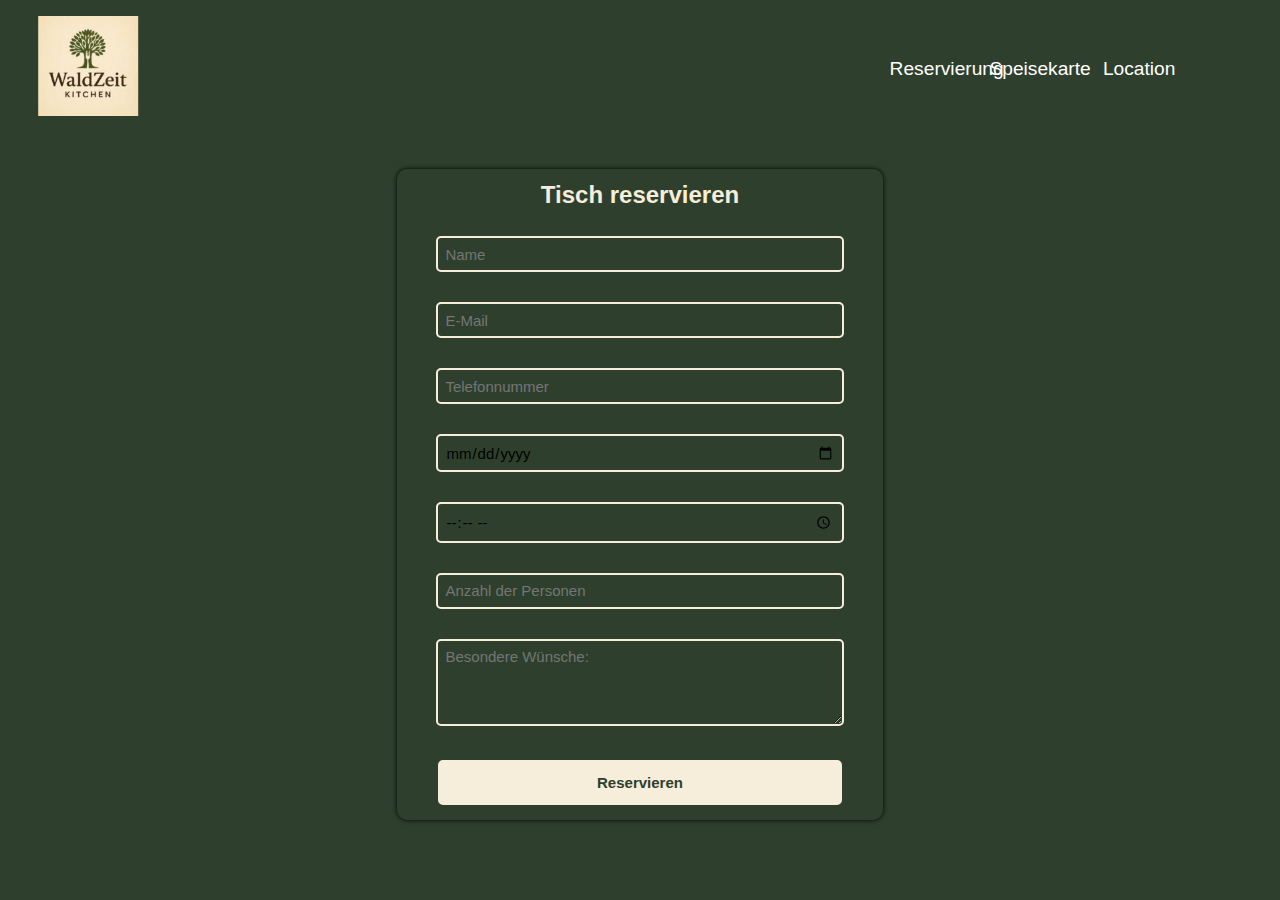
<file: reservierung.html>
<!DOCTYPE html>
<html lang="en">
<head>
    <meta charset="UTF-8">
    <meta name="viewport" content="width=device-width, initial-scale=1.0">
    <link rel="stylesheet" href="style.css">
    <title>WaldZeit - Reservierung</title>
</head>
<body class="reservierung-body">
    <header>
        <ul>
            <li><a href="index.html"><img src="medien/logo_Klein.jpg" height="100px" width="100px" alt="WaldZeit Kitchen Logo"></a></li>
            <li><a href="reservierung.html" class="text">Reservierung</a></li>
            <li><a href="speisekarte.html" class="text">Speisekarte</a></li>
            <li><a href="location.html" class="text">Location</a></li>
        </ul>
    </header>
    <div class="reservierung-main">
        <div class="form">
            <h2>Tisch reservieren</h2>
            <form action="" method="post">
                <div class="form-input">
                    <input type="text" id="name" name="name" placeholder="Name" required>
                </div>

                <div class="form-input">
                    <input type="email" id="email" name="email" placeholder="E-Mail" required>
                </div>

                <div class="form-input">
                    <input type="tel" id="phone" name="phone" placeholder="Telefonnummer" required>
                </div>

                <div class="form-input">
                    <input type="date" id="date" name="date" placeholder="Datum" required>
                </div>

                <div class="form-input">
                    <input type="time" id="time" name="time" placeholder="Uhrzeit" required>
                </div>

                <div class="form-input">
                    <input type="number" id="persons" name="persons" min="1" placeholder="Anzahl der Personen" required>
                </div>

                <div class="form-input">
                    <textarea id="requests" name="requests" rows="4" placeholder="Besondere Wünsche:"></textarea>
                </div>
                
                <div class="form-input">
                    <input class="submit" id="submit" type="submit" value="Reservieren">
                </div>    
            </form>
        </div>
    </div>
</body>
</html>
</file>
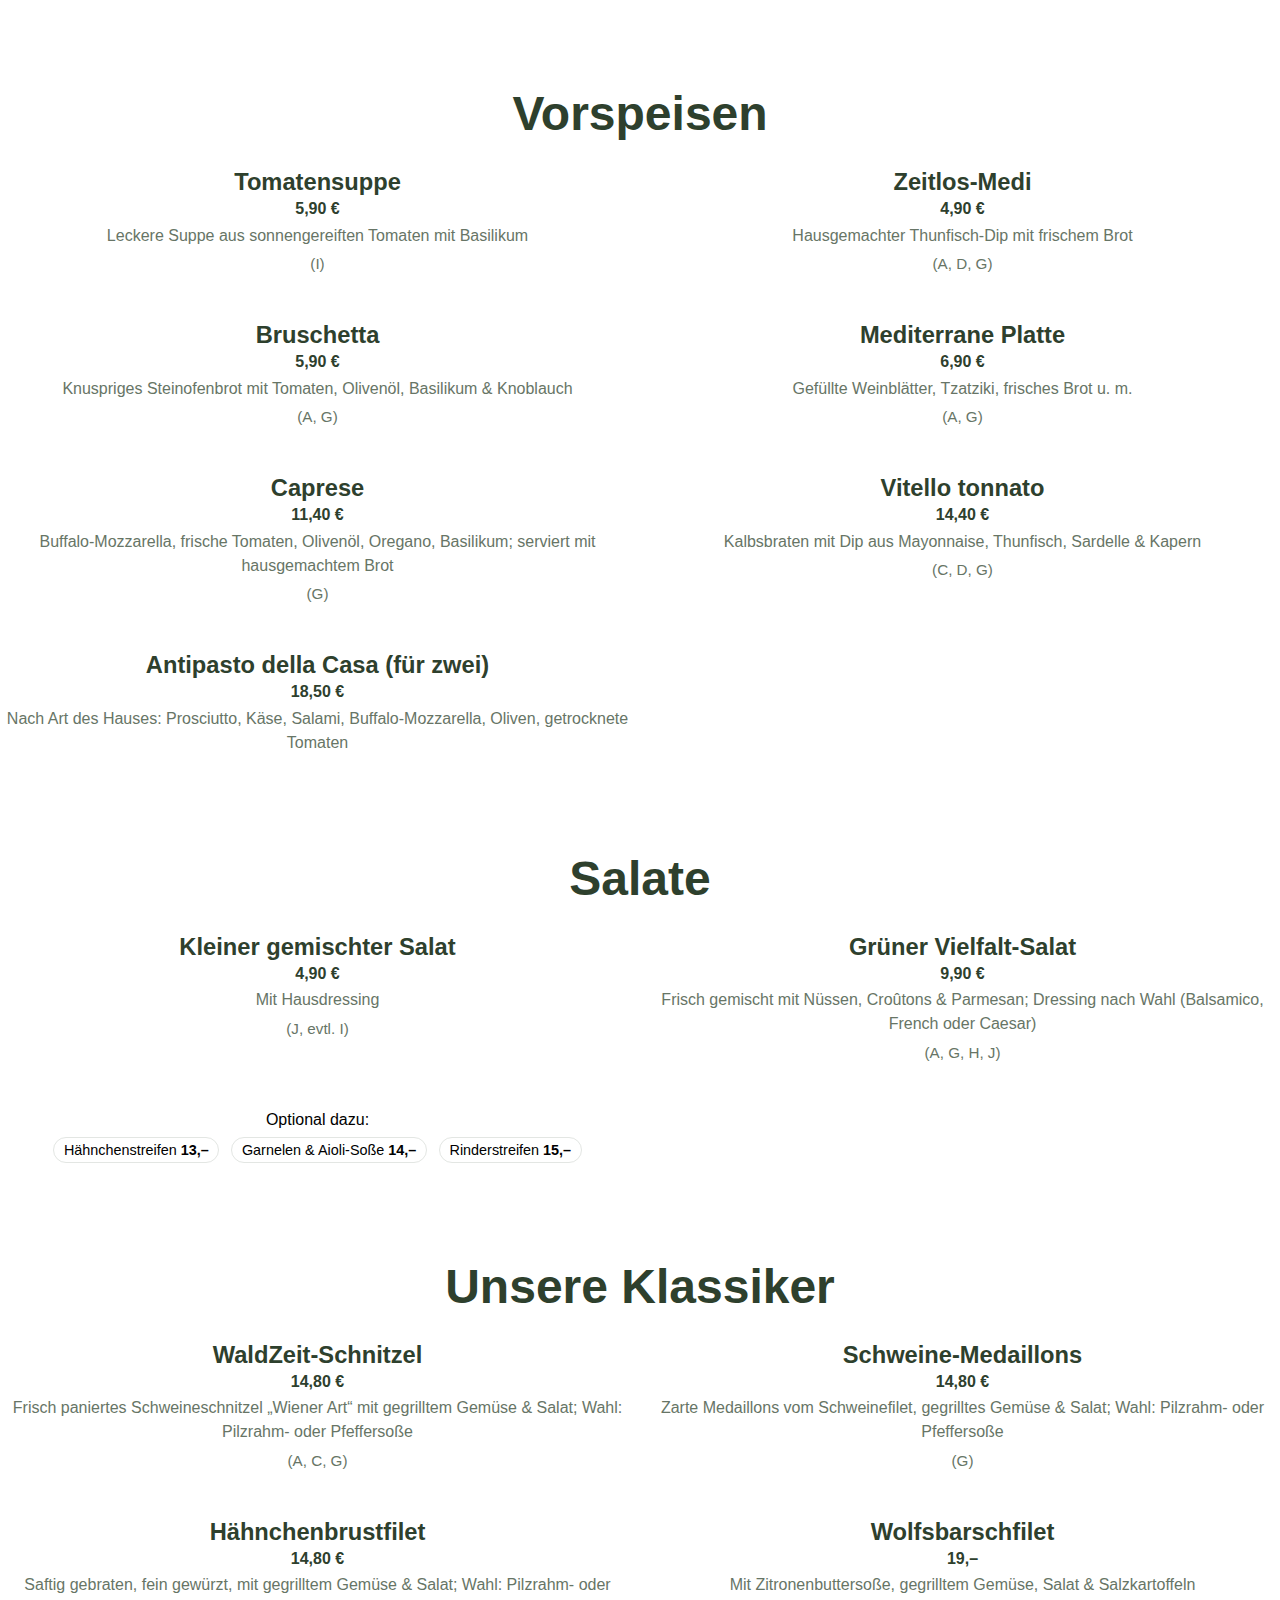
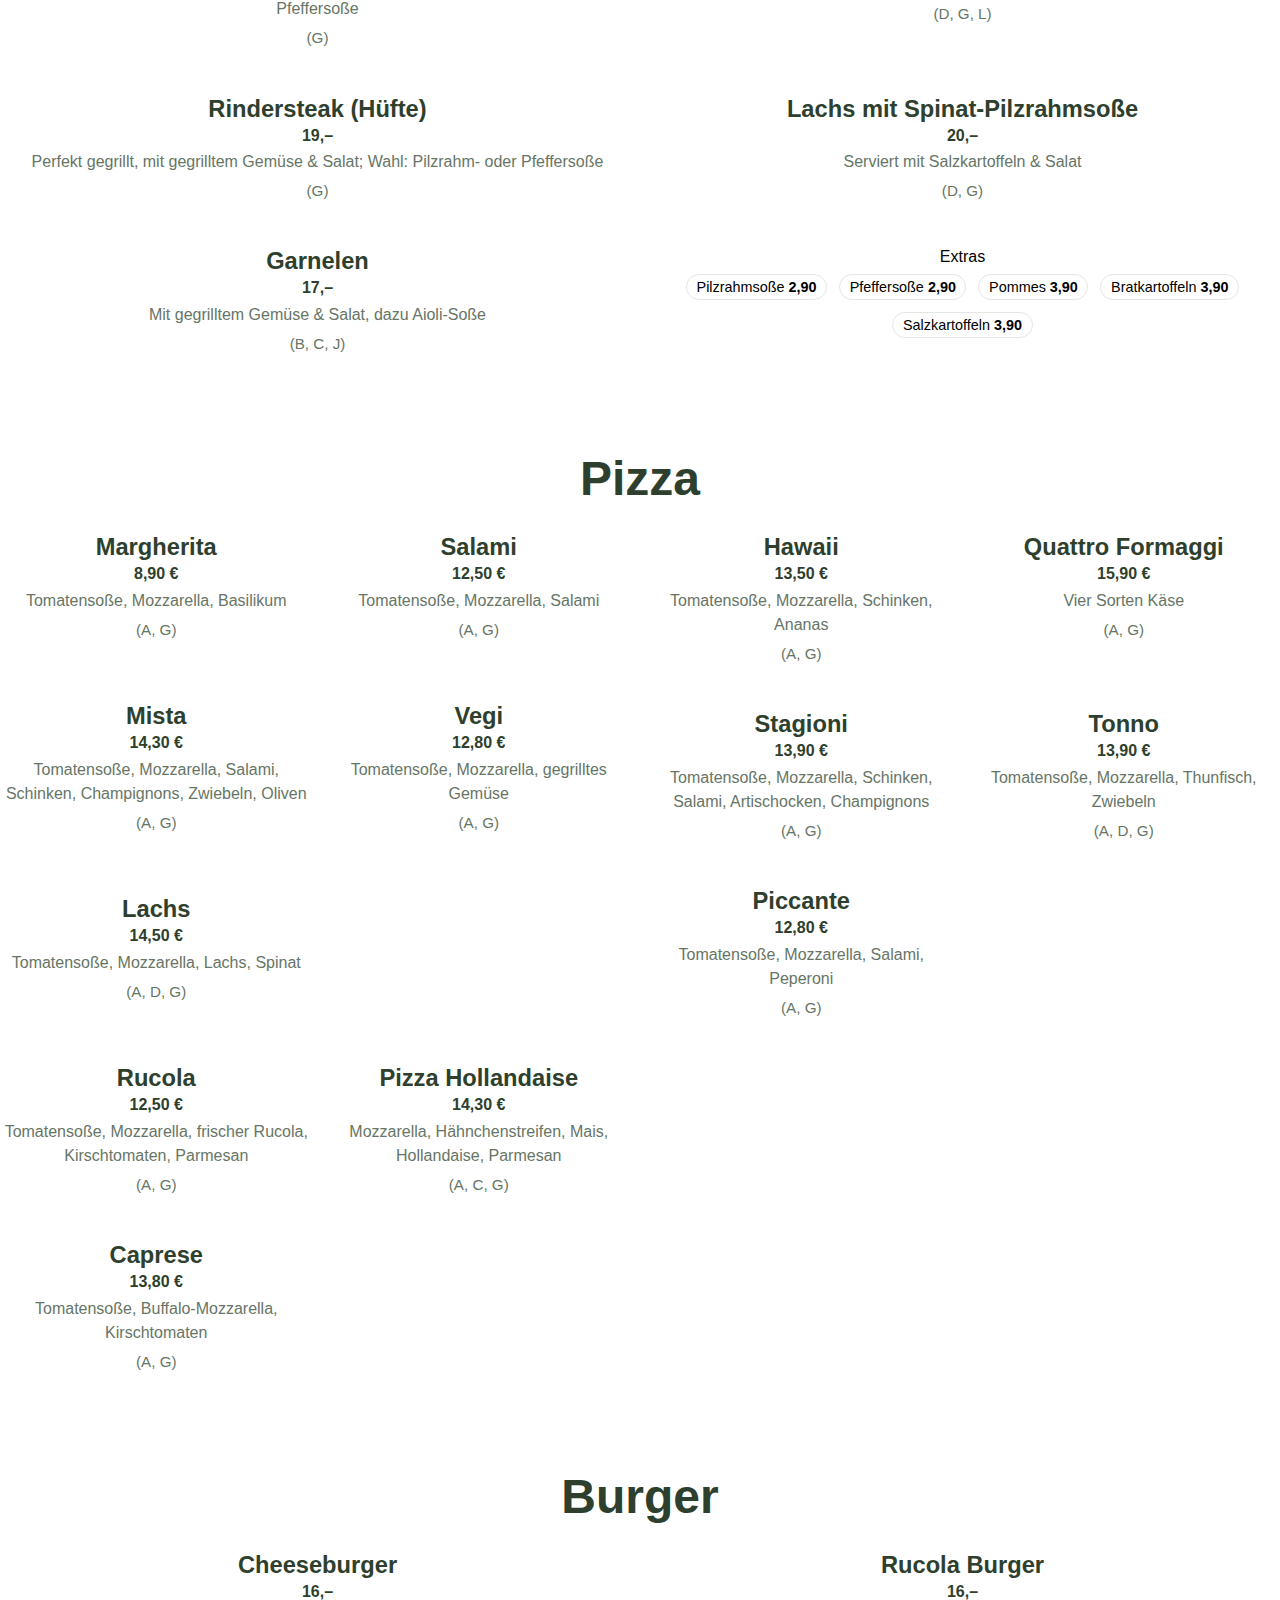
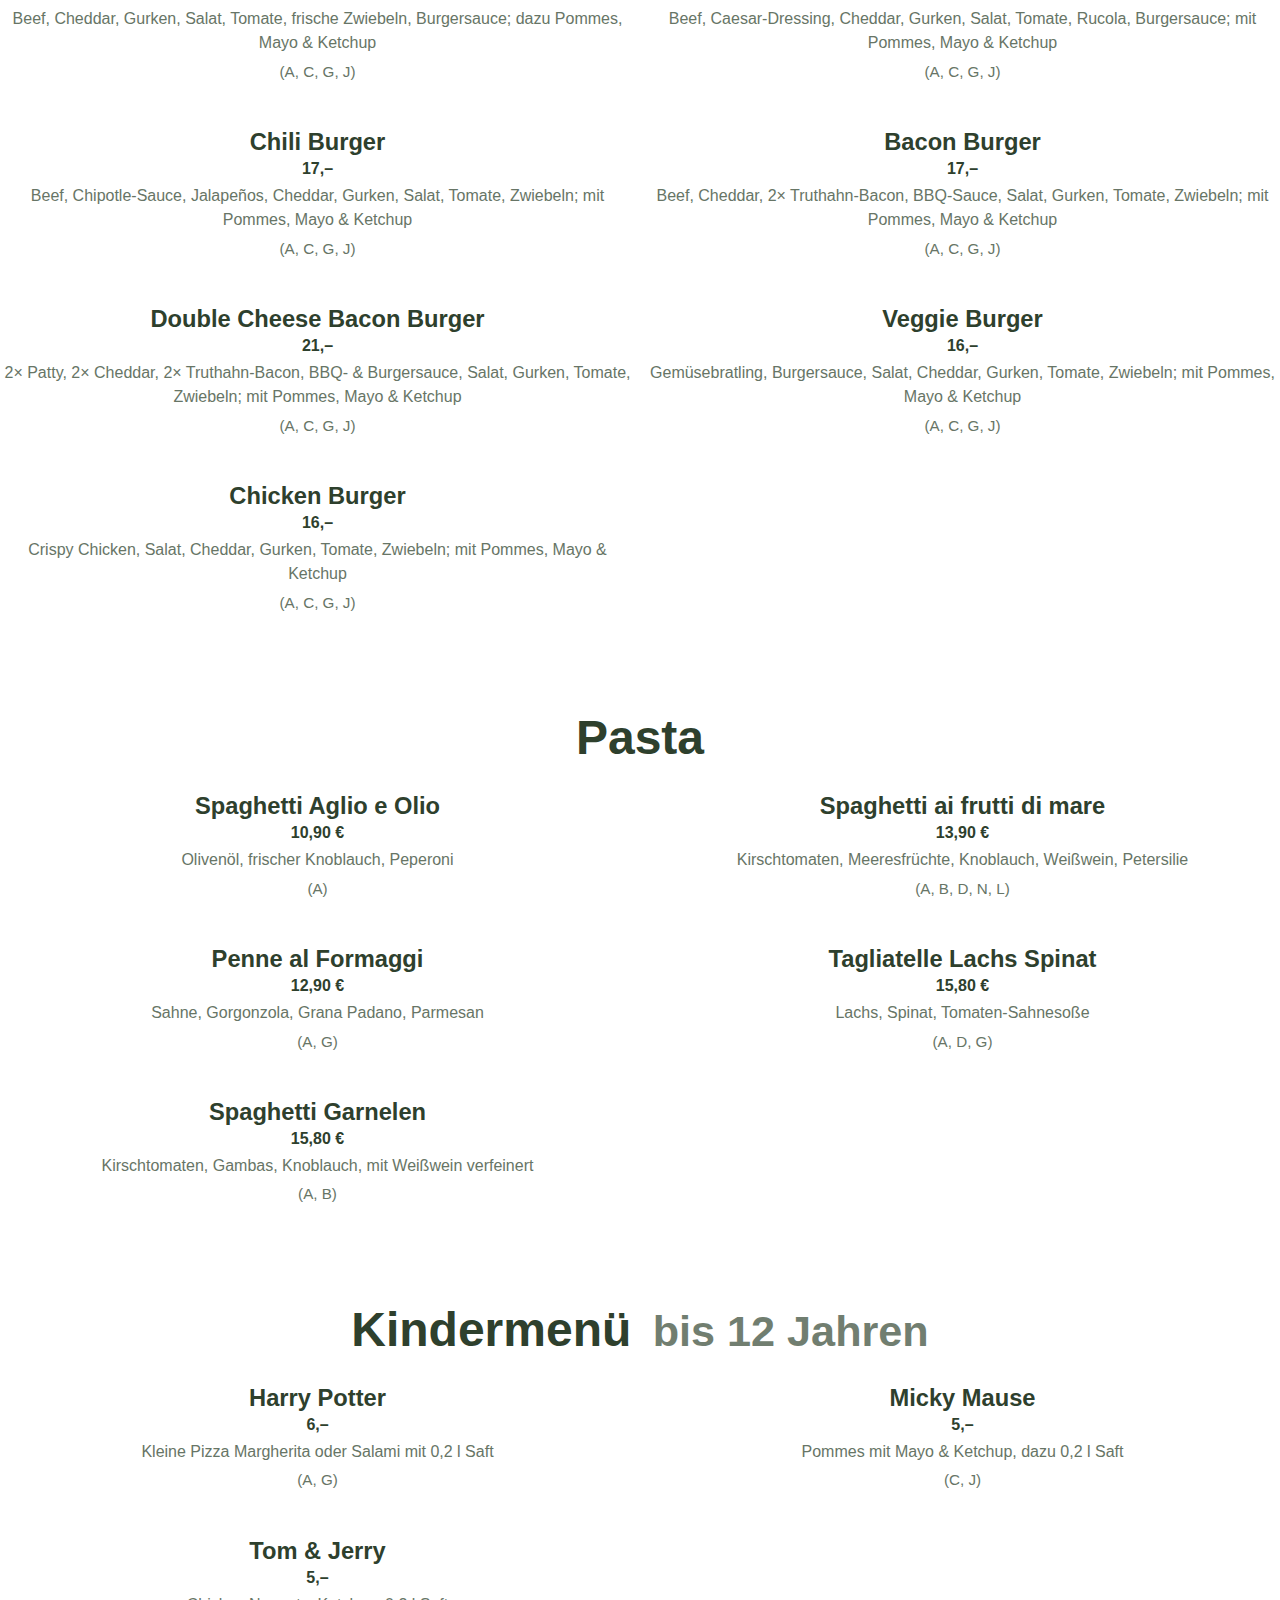
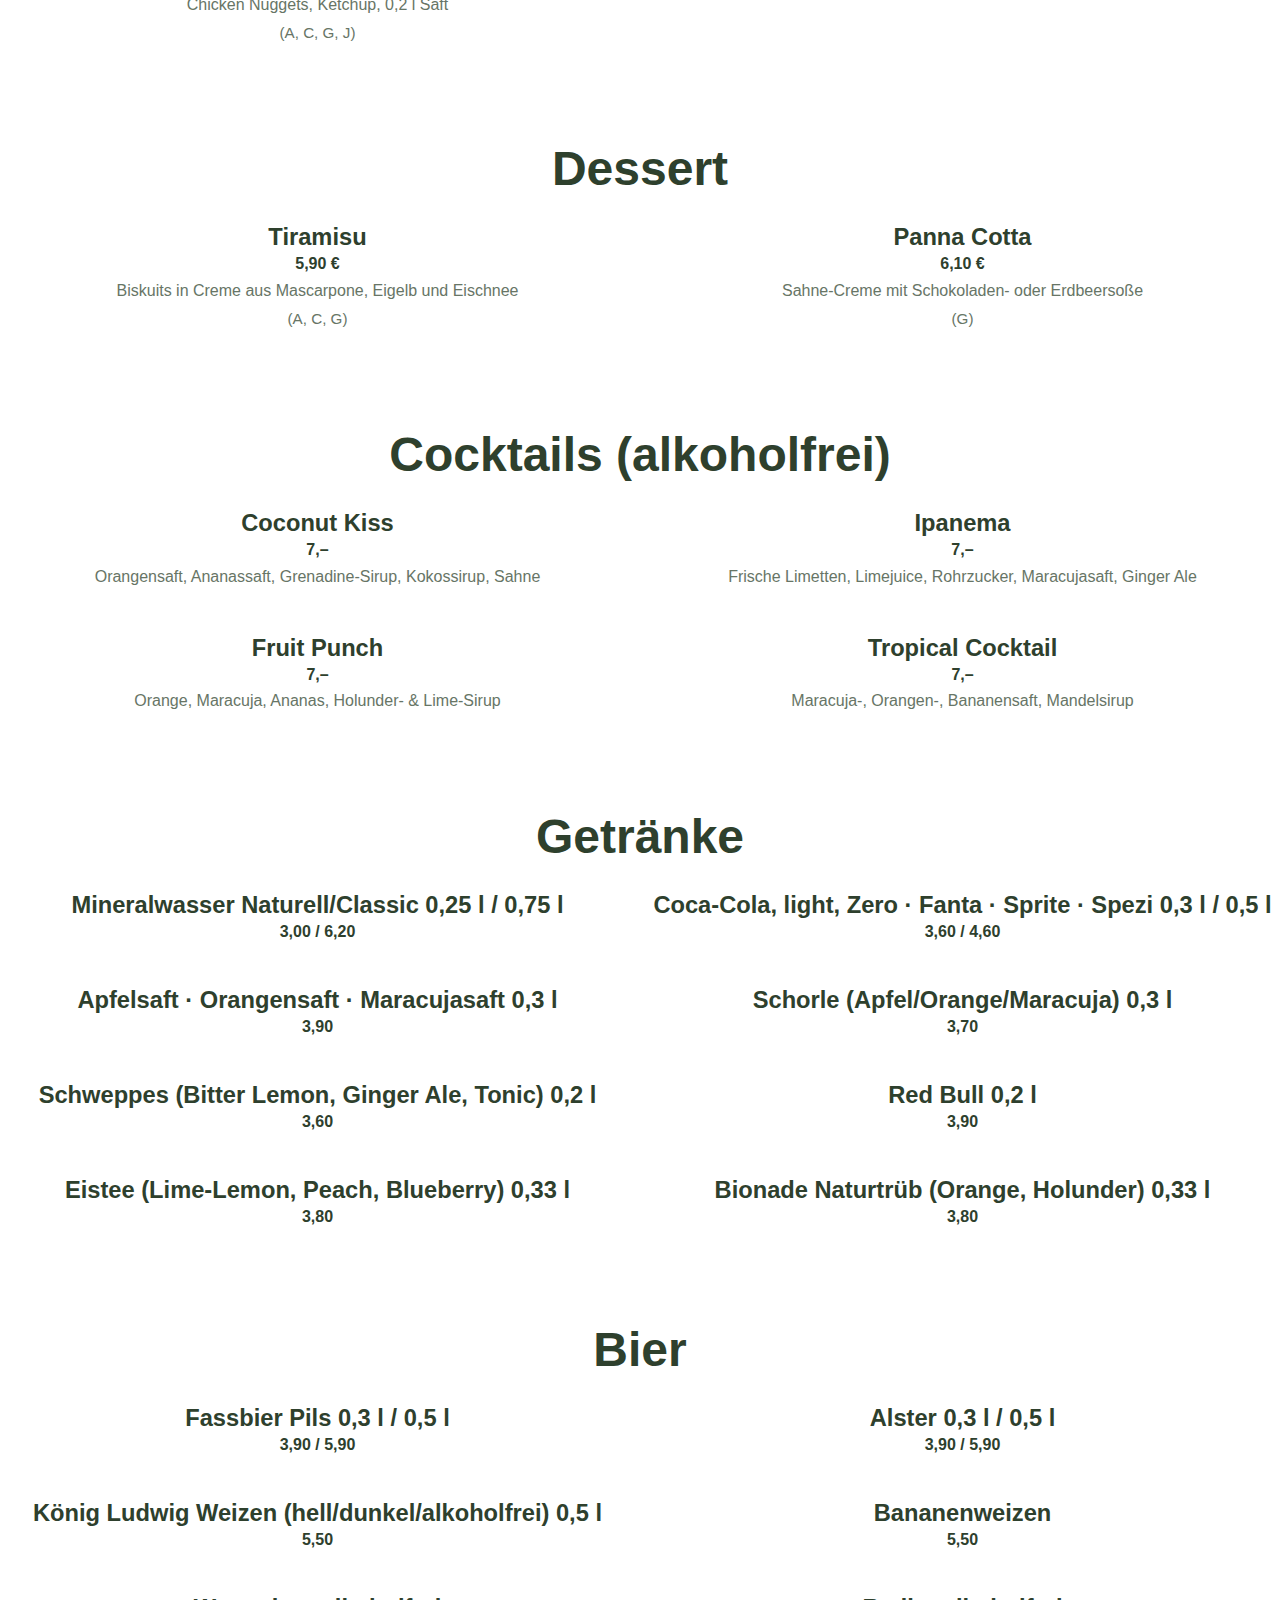
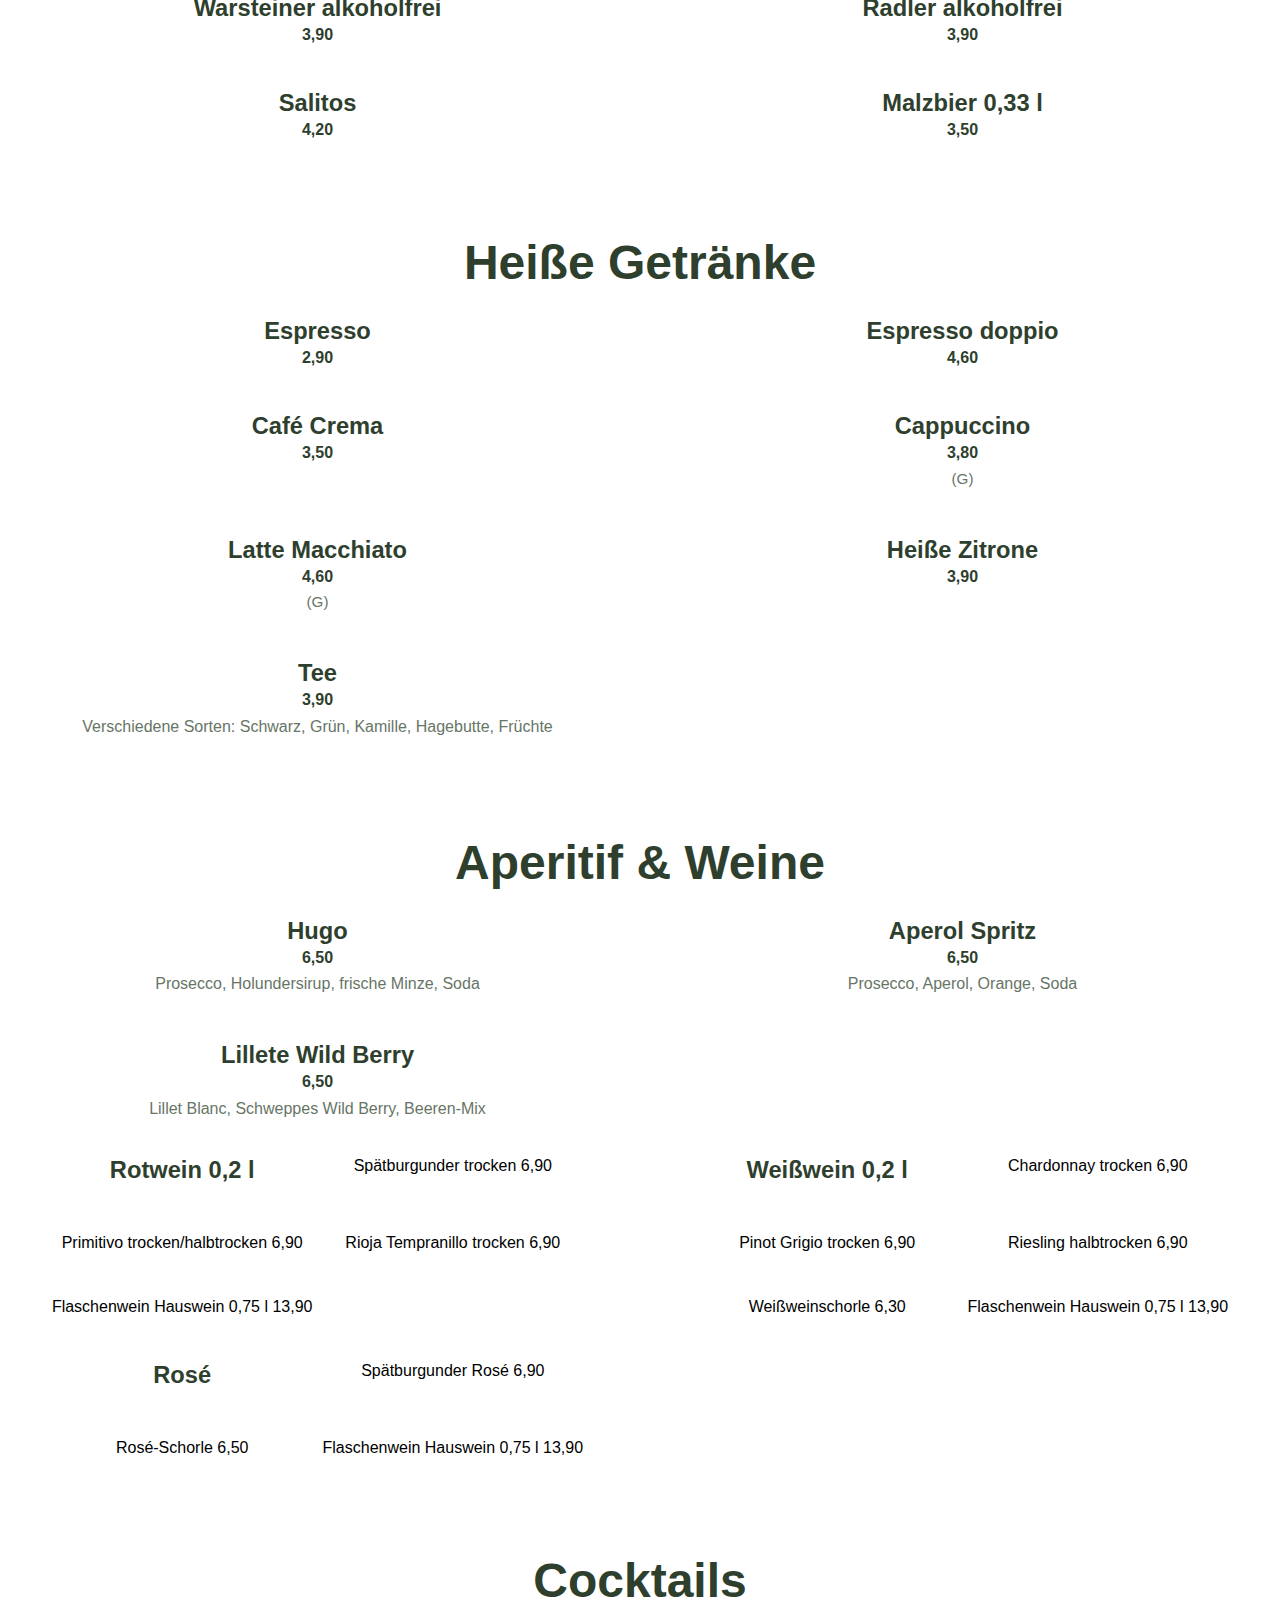
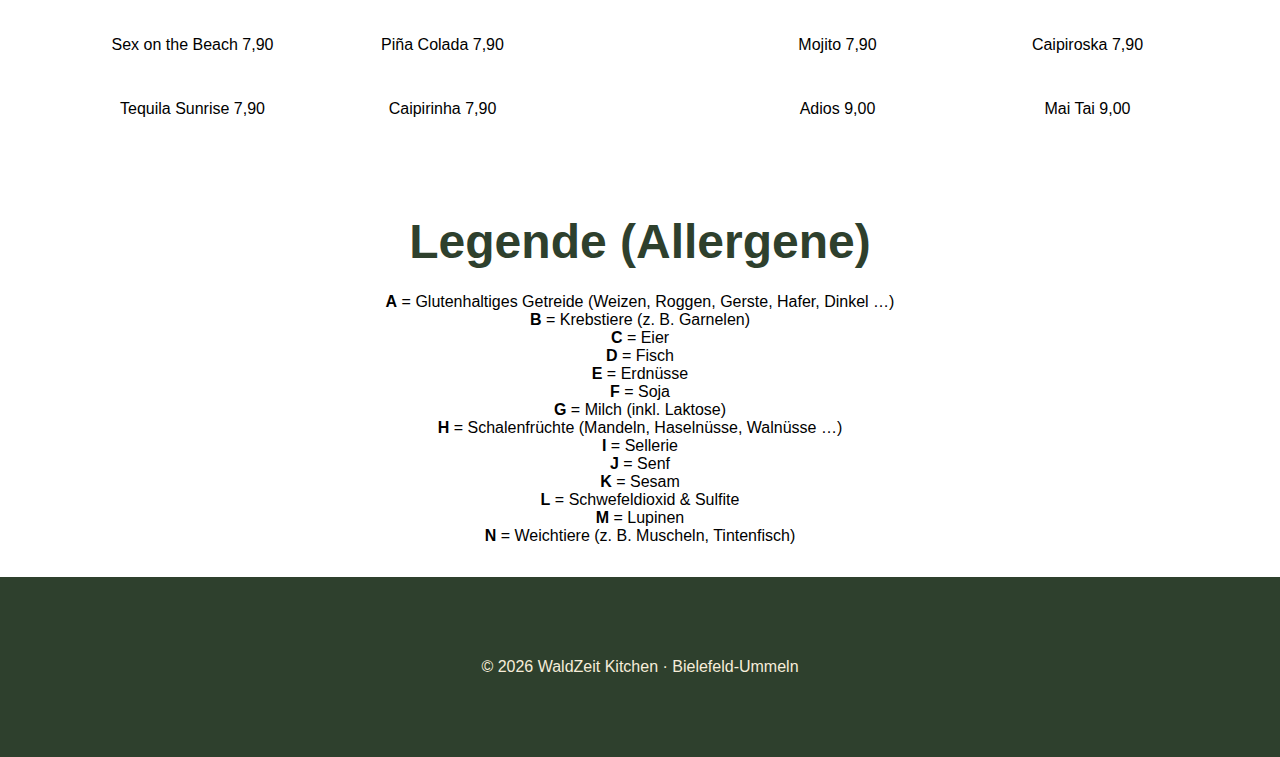
<file: speisekarte.html>
<!DOCTYPE html>
<html lang="de">
<head>
  <meta charset="UTF-8" />
  <meta name="viewport" content="width=device-width, initial-scale=1" />
  <title>WaldZeit Kitchen – Speisekarte</title>
  <link rel="stylesheet" href="style.css">
</head>

<header>
    <ul>
        <li></li>
        <li><a href="reservierung.html" class="text">Reservierung</a></li>
        <li><a href="speisekarte.html" class="text">Speisekarte</a></li>
        <li><a href="location.html" class="text">Location</a></li>
    </ul>
</header>
<body>

  <!-- ===================== VORSPEISEN ===================== -->
  <section class="menu-section container" id="vorspeisen">
    <h2 class="menu-section__title">Vorspeisen</h2>
    <ul class="menu-list">
      <li class="menu-item">
        <div class="menu-item__head">
          <span class="menu-item__name">Tomatensuppe</span>
          <span class="menu-item__price">5,90&nbsp;€</span>
        </div>
        <p class="menu-item__desc">Leckere Suppe aus sonnengereiften Tomaten mit Basilikum <span class="menu-item__allergens">(I)</span></p>
      </li>

      <li class="menu-item">
        <div class="menu-item__head">
          <span class="menu-item__name">Zeitlos-Medi</span>
          <span class="menu-item__price">4,90&nbsp;€</span>
        </div>
        <p class="menu-item__desc">Hausgemachter Thunfisch-Dip mit frischem Brot <span class="menu-item__allergens">(A, D, G)</span></p>
      </li>

      <li class="menu-item">
        <div class="menu-item__head">
          <span class="menu-item__name">Bruschetta</span>
          <span class="menu-item__price">5,90&nbsp;€</span>
        </div>
        <p class="menu-item__desc">Knuspriges Steinofenbrot mit Tomaten, Olivenöl, Basilikum & Knoblauch <span class="menu-item__allergens">(A, G)</span></p>
      </li>

      <li class="menu-item">
        <div class="menu-item__head">
          <span class="menu-item__name">Mediterrane Platte</span>
          <span class="menu-item__price">6,90&nbsp;€</span>
        </div>
        <p class="menu-item__desc">Gefüllte Weinblätter, Tzatziki, frisches Brot u. m. <span class="menu-item__allergens">(A, G)</span></p>
      </li>

      <li class="menu-item">
        <div class="menu-item__head">
          <span class="menu-item__name">Caprese</span>
          <span class="menu-item__price">11,40&nbsp;€</span>
        </div>
        <p class="menu-item__desc">Buffalo-Mozzarella, frische Tomaten, Olivenöl, Oregano, Basilikum; serviert mit hausgemachtem Brot <span class="menu-item__allergens">(G)</span></p>
      </li>

      <li class="menu-item">
        <div class="menu-item__head">
          <span class="menu-item__name">Vitello tonnato</span>
          <span class="menu-item__price">14,40&nbsp;€</span>
        </div>
        <p class="menu-item__desc">Kalbsbraten mit Dip aus Mayonnaise, Thunfisch, Sardelle & Kapern <span class="menu-item__allergens">(C, D, G)</span></p>
      </li>

      <li class="menu-item">
        <div class="menu-item__head">
          <span class="menu-item__name">Antipasto della Casa (für zwei)</span>
          <span class="menu-item__price">18,50&nbsp;€</span>
        </div>
        <p class="menu-item__desc">Nach Art des Hauses: Prosciutto, Käse, Salami, Buffalo-Mozzarella, Oliven, getrocknete Tomaten</p>
      </li>
    </ul>
  </section>

  <!-- ===================== SALATE ===================== -->
  <section class="menu-section container" id="salate">
    <h2 class="menu-section__title">Salate</h2>
    <ul class="menu-list">
      <li class="menu-item">
        <div class="menu-item__head">
          <span class="menu-item__name">Kleiner gemischter Salat</span>
          <span class="menu-item__price">4,90&nbsp;€</span>
        </div>
        <p class="menu-item__desc">Mit Hausdressing <span class="menu-item__allergens">(J, evtl. I)</span></p>
      </li>

      <li class="menu-item">
        <div class="menu-item__head">
          <span class="menu-item__name">Grüner Vielfalt-Salat</span>
          <span class="menu-item__price">9,90&nbsp;€</span>
        </div>
        <p class="menu-item__desc">Frisch gemischt mit Nüssen, Croûtons & Parmesan; Dressing nach Wahl (Balsamico, French oder Caesar) <span class="menu-item__allergens">(A, G, H, J)</span></p>
      </li>

      <li class="menu-item menu-item--note">
        <div class="menu-item__note">Optional dazu:</div>
        <ul class="menu-list menu-list--inline">
          <li>Hähnchenstreifen <strong>13,–</strong></li>
          <li>Garnelen & Aioli-Soße <strong>14,–</strong></li>
          <li>Rinderstreifen <strong>15,–</strong></li>
        </ul>
      </li>
    </ul>
  </section>

  <!-- ===================== KLASSIKER / FLEISCH & FISCH ===================== -->
  <section class="menu-section container" id="klassiker">
    <h2 class="menu-section__title">Unsere Klassiker</h2>
    <ul class="menu-list">
      <li class="menu-item">
        <div class="menu-item__head"><span class="menu-item__name">WaldZeit-Schnitzel</span><span class="menu-item__price">14,80&nbsp;€</span></div>
        <p class="menu-item__desc">Frisch paniertes Schweineschnitzel „Wiener Art“ mit gegrilltem Gemüse & Salat; Wahl: Pilzrahm- oder Pfeffersoße <span class="menu-item__allergens">(A, C, G)</span></p>
      </li>

      <li class="menu-item">
        <div class="menu-item__head"><span class="menu-item__name">Schweine-Medaillons</span><span class="menu-item__price">14,80&nbsp;€</span></div>
        <p class="menu-item__desc">Zarte Medaillons vom Schweinefilet, gegrilltes Gemüse & Salat; Wahl: Pilzrahm- oder Pfeffersoße <span class="menu-item__allergens">(G)</span></p>
      </li>

      <li class="menu-item">
        <div class="menu-item__head"><span class="menu-item__name">Hähnchenbrustfilet</span><span class="menu-item__price">14,80&nbsp;€</span></div>
        <p class="menu-item__desc">Saftig gebraten, fein gewürzt, mit gegrilltem Gemüse & Salat; Wahl: Pilzrahm- oder Pfeffersoße <span class="menu-item__allergens">(G)</span></p>
      </li>

      <li class="menu-item">
        <div class="menu-item__head"><span class="menu-item__name">Wolfsbarschfilet</span><span class="menu-item__price">19,–</span></div>
        <p class="menu-item__desc">Mit Zitronenbuttersoße, gegrilltem Gemüse, Salat & Salzkartoffeln <span class="menu-item__allergens">(D, G, L)</span></p>
      </li>

      <li class="menu-item">
        <div class="menu-item__head"><span class="menu-item__name">Rindersteak (Hüfte)</span><span class="menu-item__price">19,–</span></div>
        <p class="menu-item__desc">Perfekt gegrillt, mit gegrilltem Gemüse & Salat; Wahl: Pilzrahm- oder Pfeffersoße <span class="menu-item__allergens">(G)</span></p>
      </li>

      <li class="menu-item">
        <div class="menu-item__head"><span class="menu-item__name">Lachs mit Spinat-Pilzrahmsoße</span><span class="menu-item__price">20,–</span></div>
        <p class="menu-item__desc">Serviert mit Salzkartoffeln & Salat <span class="menu-item__allergens">(D, G)</span></p>
      </li>

      <li class="menu-item">
        <div class="menu-item__head"><span class="menu-item__name">Garnelen</span><span class="menu-item__price">17,–</span></div>
        <p class="menu-item__desc">Mit gegrilltem Gemüse & Salat, dazu Aioli-Soße <span class="menu-item__allergens">(B, C, J)</span></p>
      </li>

      <li class="menu-item menu-item--note">
        <div class="menu-item__note">Extras</div>
        <ul class="menu-list menu-list--inline">
          <li>Pilzrahmsoße <strong>2,90</strong></li>
          <li>Pfeffersoße <strong>2,90</strong></li>
          <li>Pommes <strong>3,90</strong></li>
          <li>Bratkartoffeln <strong>3,90</strong></li>
          <li>Salzkartoffeln <strong>3,90</strong></li>
        </ul>
      </li>
    </ul>
  </section>

  <!-- ===================== PIZZA ===================== -->
  <section class="menu-section container" id="pizza">
    <h2 class="menu-section__title">Pizza</h2>
    <div class="menu-grid">
      <ul class="menu-list">
        <li class="menu-item"><div class="menu-item__head"><span class="menu-item__name">Margherita</span><span class="menu-item__price">8,90&nbsp;€</span></div><p class="menu-item__desc">Tomatensoße, Mozzarella, Basilikum <span class="menu-item__allergens">(A, G)</span></p></li>
        <li class="menu-item"><div class="menu-item__head"><span class="menu-item__name">Salami</span><span class="menu-item__price">12,50&nbsp;€</span></div><p class="menu-item__desc">Tomatensoße, Mozzarella, Salami <span class="menu-item__allergens">(A, G)</span></p></li>
        <li class="menu-item"><div class="menu-item__head"><span class="menu-item__name">Mista</span><span class="menu-item__price">14,30&nbsp;€</span></div><p class="menu-item__desc">Tomatensoße, Mozzarella, Salami, Schinken, Champignons, Zwiebeln, Oliven <span class="menu-item__allergens">(A, G)</span></p></li>
        <li class="menu-item"><div class="menu-item__head"><span class="menu-item__name">Vegi</span><span class="menu-item__price">12,80&nbsp;€</span></div><p class="menu-item__desc">Tomatensoße, Mozzarella, gegrilltes Gemüse <span class="menu-item__allergens">(A, G)</span></p></li>
        <li class="menu-item"><div class="menu-item__head"><span class="menu-item__name">Lachs</span><span class="menu-item__price">14,50&nbsp;€</span></div><p class="menu-item__desc">Tomatensoße, Mozzarella, Lachs, Spinat <span class="menu-item__allergens">(A, D, G)</span></p></li>
      </ul>

      <ul class="menu-list">
        <li class="menu-item"><div class="menu-item__head"><span class="menu-item__name">Hawaii</span><span class="menu-item__price">13,50&nbsp;€</span></div><p class="menu-item__desc">Tomatensoße, Mozzarella, Schinken, Ananas <span class="menu-item__allergens">(A, G)</span></p></li>
        <li class="menu-item"><div class="menu-item__head"><span class="menu-item__name">Quattro Formaggi</span><span class="menu-item__price">15,90&nbsp;€</span></div><p class="menu-item__desc">Vier Sorten Käse <span class="menu-item__allergens">(A, G)</span></p></li>
        <li class="menu-item"><div class="menu-item__head"><span class="menu-item__name">Stagioni</span><span class="menu-item__price">13,90&nbsp;€</span></div><p class="menu-item__desc">Tomatensoße, Mozzarella, Schinken, Salami, Artischocken, Champignons <span class="menu-item__allergens">(A, G)</span></p></li>
        <li class="menu-item"><div class="menu-item__head"><span class="menu-item__name">Tonno</span><span class="menu-item__price">13,90&nbsp;€</span></div><p class="menu-item__desc">Tomatensoße, Mozzarella, Thunfisch, Zwiebeln <span class="menu-item__allergens">(A, D, G)</span></p></li>
        <li class="menu-item"><div class="menu-item__head"><span class="menu-item__name">Piccante</span><span class="menu-item__price">12,80&nbsp;€</span></div><p class="menu-item__desc">Tomatensoße, Mozzarella, Salami, Peperoni <span class="menu-item__allergens">(A, G)</span></p></li>
      </ul>

      <ul class="menu-list">
        <li class="menu-item"><div class="menu-item__head"><span class="menu-item__name">Rucola</span><span class="menu-item__price">12,50&nbsp;€</span></div><p class="menu-item__desc">Tomatensoße, Mozzarella, frischer Rucola, Kirschtomaten, Parmesan <span class="menu-item__allergens">(A, G)</span></p></li>
        <li class="menu-item"><div class="menu-item__head"><span class="menu-item__name">Pizza Hollandaise</span><span class="menu-item__price">14,30&nbsp;€</span></div><p class="menu-item__desc">Mozzarella, Hähnchenstreifen, Mais, Hollandaise, Parmesan <span class="menu-item__allergens">(A, C, G)</span></p></li>
        <li class="menu-item"><div class="menu-item__head"><span class="menu-item__name">Caprese</span><span class="menu-item__price">13,80&nbsp;€</span></div><p class="menu-item__desc">Tomatensoße, Buffalo-Mozzarella, Kirschtomaten <span class="menu-item__allergens">(A, G)</span></p></li>
      </ul>
    </div>
  </section>

  <!-- ===================== BURGER ===================== -->
  <section class="menu-section container" id="burger">
    <h2 class="menu-section__title">Burger</h2>
    <ul class="menu-list">
      <li class="menu-item"><div class="menu-item__head"><span class="menu-item__name">Cheeseburger</span><span class="menu-item__price">16,–</span></div><p class="menu-item__desc">Beef, Cheddar, Gurken, Salat, Tomate, frische Zwiebeln, Burgersauce; dazu Pommes, Mayo & Ketchup <span class="menu-item__allergens">(A, C, G, J)</span></p></li>
      <li class="menu-item"><div class="menu-item__head"><span class="menu-item__name">Rucola Burger</span><span class="menu-item__price">16,–</span></div><p class="menu-item__desc">Beef, Caesar-Dressing, Cheddar, Gurken, Salat, Tomate, Rucola, Burgersauce; mit Pommes, Mayo & Ketchup <span class="menu-item__allergens">(A, C, G, J)</span></p></li>
      <li class="menu-item"><div class="menu-item__head"><span class="menu-item__name">Chili Burger</span><span class="menu-item__price">17,–</span></div><p class="menu-item__desc">Beef, Chipotle-Sauce, Jalapeños, Cheddar, Gurken, Salat, Tomate, Zwiebeln; mit Pommes, Mayo & Ketchup <span class="menu-item__allergens">(A, C, G, J)</span></p></li>
      <li class="menu-item"><div class="menu-item__head"><span class="menu-item__name">Bacon Burger</span><span class="menu-item__price">17,–</span></div><p class="menu-item__desc">Beef, Cheddar, 2× Truthahn-Bacon, BBQ-Sauce, Salat, Gurken, Tomate, Zwiebeln; mit Pommes, Mayo & Ketchup <span class="menu-item__allergens">(A, C, G, J)</span></p></li>
      <li class="menu-item"><div class="menu-item__head"><span class="menu-item__name">Double Cheese Bacon Burger</span><span class="menu-item__price">21,–</span></div><p class="menu-item__desc">2× Patty, 2× Cheddar, 2× Truthahn-Bacon, BBQ- & Burgersauce, Salat, Gurken, Tomate, Zwiebeln; mit Pommes, Mayo & Ketchup <span class="menu-item__allergens">(A, C, G, J)</span></p></li>
      <li class="menu-item"><div class="menu-item__head"><span class="menu-item__name">Veggie Burger</span><span class="menu-item__price">16,–</span></div><p class="menu-item__desc">Gemüsebratling, Burgersauce, Salat, Cheddar, Gurken, Tomate, Zwiebeln; mit Pommes, Mayo & Ketchup <span class="menu-item__allergens">(A, C, G, J)</span></p></li>
      <li class="menu-item"><div class="menu-item__head"><span class="menu-item__name">Chicken Burger</span><span class="menu-item__price">16,–</span></div><p class="menu-item__desc">Crispy Chicken, Salat, Cheddar, Gurken, Tomate, Zwiebeln; mit Pommes, Mayo & Ketchup <span class="menu-item__allergens">(A, C, G, J)</span></p></li>
    </ul>
  </section>

  <!-- ===================== PASTA ===================== -->
  <section class="menu-section container" id="pasta">
    <h2 class="menu-section__title">Pasta</h2>
    <ul class="menu-list">
      <li class="menu-item"><div class="menu-item__head"><span class="menu-item__name">Spaghetti Aglio e Olio</span><span class="menu-item__price">10,90&nbsp;€</span></div><p class="menu-item__desc">Olivenöl, frischer Knoblauch, Peperoni <span class="menu-item__allergens">(A)</span></p></li>
      <li class="menu-item"><div class="menu-item__head"><span class="menu-item__name">Spaghetti ai frutti di mare</span><span class="menu-item__price">13,90&nbsp;€</span></div><p class="menu-item__desc">Kirschtomaten, Meeresfrüchte, Knoblauch, Weißwein, Petersilie <span class="menu-item__allergens">(A, B, D, N, L)</span></p></li>
      <li class="menu-item"><div class="menu-item__head"><span class="menu-item__name">Penne al Formaggi</span><span class="menu-item__price">12,90&nbsp;€</span></div><p class="menu-item__desc">Sahne, Gorgonzola, Grana Padano, Parmesan <span class="menu-item__allergens">(A, G)</span></p></li>
      <li class="menu-item"><div class="menu-item__head"><span class="menu-item__name">Tagliatelle Lachs Spinat</span><span class="menu-item__price">15,80&nbsp;€</span></div><p class="menu-item__desc">Lachs, Spinat, Tomaten-Sahnesoße <span class="menu-item__allergens">(A, D, G)</span></p></li>
      <li class="menu-item"><div class="menu-item__head"><span class="menu-item__name">Spaghetti Garnelen</span><span class="menu-item__price">15,80&nbsp;€</span></div><p class="menu-item__desc">Kirschtomaten, Gambas, Knoblauch, mit Weißwein verfeinert <span class="menu-item__allergens">(A, B)</span></p></li>
    </ul>
  </section>

  <!-- ===================== KINDERMENÜ ===================== -->
  <section class="menu-section container" id="kinder">
    <h2 class="menu-section__title">Kindermenü <span class="menu-section__subtitle">bis 12 Jahren</span></h2>
    <ul class="menu-list">
      <li class="menu-item"><div class="menu-item__head"><span class="menu-item__name">Harry Potter</span><span class="menu-item__price">6,–</span></div><p class="menu-item__desc">Kleine Pizza Margherita oder Salami mit 0,2 l Saft <span class="menu-item__allergens">(A, G)</span></p></li>
      <li class="menu-item"><div class="menu-item__head"><span class="menu-item__name">Micky Mause</span><span class="menu-item__price">5,–</span></div><p class="menu-item__desc">Pommes mit Mayo & Ketchup, dazu 0,2 l Saft <span class="menu-item__allergens">(C, J)</span></p></li>
      <li class="menu-item"><div class="menu-item__head"><span class="menu-item__name">Tom & Jerry</span><span class="menu-item__price">5,–</span></div><p class="menu-item__desc">Chicken Nuggets, Ketchup, 0,2 l Saft <span class="menu-item__allergens">(A, C, G, J)</span></p></li>
    </ul>
  </section>

  <!-- ===================== DESSERT ===================== -->
  <section class="menu-section container" id="dessert">
    <h2 class="menu-section__title">Dessert</h2>
    <ul class="menu-list">
      <li class="menu-item"><div class="menu-item__head"><span class="menu-item__name">Tiramisu</span><span class="menu-item__price">5,90&nbsp;€</span></div><p class="menu-item__desc">Biskuits in Creme aus Mascarpone, Eigelb und Eischnee <span class="menu-item__allergens">(A, C, G)</span></p></li>
      <li class="menu-item"><div class="menu-item__head"><span class="menu-item__name">Panna Cotta</span><span class="menu-item__price">6,10&nbsp;€</span></div><p class="menu-item__desc">Sahne-Creme mit Schokoladen- oder Erdbeersoße <span class="menu-item__allergens">(G)</span></p></li>
    </ul>
  </section>

  <!-- ===================== COCKTAILS (ALKOHOLFREI) ===================== -->
  <section class="menu-section container" id="mocktails">
    <h2 class="menu-section__title">Cocktails (alkoholfrei)</h2>
    <ul class="menu-list">
      <li class="menu-item"><div class="menu-item__head"><span class="menu-item__name">Coconut Kiss</span><span class="menu-item__price">7,–</span></div><p class="menu-item__desc">Orangensaft, Ananassaft, Grenadine-Sirup, Kokossirup, Sahne</p></li>
      <li class="menu-item"><div class="menu-item__head"><span class="menu-item__name">Ipanema</span><span class="menu-item__price">7,–</span></div><p class="menu-item__desc">Frische Limetten, Limejuice, Rohrzucker, Maracujasaft, Ginger Ale</p></li>
      <li class="menu-item"><div class="menu-item__head"><span class="menu-item__name">Fruit Punch</span><span class="menu-item__price">7,–</span></div><p class="menu-item__desc">Orange, Maracuja, Ananas, Holunder- & Lime-Sirup</p></li>
      <li class="menu-item"><div class="menu-item__head"><span class="menu-item__name">Tropical Cocktail</span><span class="menu-item__price">7,–</span></div><p class="menu-item__desc">Maracuja-, Orangen-, Bananensaft, Mandelsirup</p></li>
    </ul>
  </section>

  <!-- ===================== GETRÄNKE (SOFTDRINKS) ===================== -->
  <section class="menu-section container" id="softdrinks">
    <h2 class="menu-section__title">Getränke</h2>
    <ul class="menu-list">
      <li class="menu-item"><div class="menu-item__head"><span class="menu-item__name">Mineralwasser Naturell/Classic 0,25 l / 0,75 l</span><span class="menu-item__price">3,00 / 6,20</span></div></li>
      <li class="menu-item"><div class="menu-item__head"><span class="menu-item__name">Coca-Cola, light, Zero · Fanta · Sprite · Spezi 0,3 l / 0,5 l</span><span class="menu-item__price">3,60 / 4,60</span></div></li>
      <li class="menu-item"><div class="menu-item__head"><span class="menu-item__name">Apfelsaft · Orangensaft · Maracujasaft 0,3 l</span><span class="menu-item__price">3,90</span></div></li>
      <li class="menu-item"><div class="menu-item__head"><span class="menu-item__name">Schorle (Apfel/Orange/Maracuja) 0,3 l</span><span class="menu-item__price">3,70</span></div></li>
      <li class="menu-item"><div class="menu-item__head"><span class="menu-item__name">Schweppes (Bitter Lemon, Ginger Ale, Tonic) 0,2 l</span><span class="menu-item__price">3,60</span></div></li>
      <li class="menu-item"><div class="menu-item__head"><span class="menu-item__name">Red Bull 0,2 l</span><span class="menu-item__price">3,90</span></div></li>
      <li class="menu-item"><div class="menu-item__head"><span class="menu-item__name">Eistee (Lime-Lemon, Peach, Blueberry) 0,33 l</span><span class="menu-item__price">3,80</span></div></li>
      <li class="menu-item"><div class="menu-item__head"><span class="menu-item__name">Bionade Naturtrüb (Orange, Holunder) 0,33 l</span><span class="menu-item__price">3,80</span></div></li>
    </ul>
  </section>

  <!-- ===================== BIER ===================== -->
  <section class="menu-section container" id="bier">
    <h2 class="menu-section__title">Bier</h2>
    <ul class="menu-list">
      <li class="menu-item"><div class="menu-item__head"><span class="menu-item__name">Fassbier Pils 0,3 l / 0,5 l</span><span class="menu-item__price">3,90 / 5,90</span></div></li>
      <li class="menu-item"><div class="menu-item__head"><span class="menu-item__name">Alster 0,3 l / 0,5 l</span><span class="menu-item__price">3,90 / 5,90</span></div></li>
      <li class="menu-item"><div class="menu-item__head"><span class="menu-item__name">König Ludwig Weizen (hell/dunkel/alkoholfrei) 0,5 l</span><span class="menu-item__price">5,50</span></div></li>
      <li class="menu-item"><div class="menu-item__head"><span class="menu-item__name">Bananenweizen</span><span class="menu-item__price">5,50</span></div></li>
      <li class="menu-item"><div class="menu-item__head"><span class="menu-item__name">Warsteiner alkoholfrei</span><span class="menu-item__price">3,90</span></div></li>
      <li class="menu-item"><div class="menu-item__head"><span class="menu-item__name">Radler alkoholfrei</span><span class="menu-item__price">3,90</span></div></li>
      <li class="menu-item"><div class="menu-item__head"><span class="menu-item__name">Salitos</span><span class="menu-item__price">4,20</span></div></li>
      <li class="menu-item"><div class="menu-item__head"><span class="menu-item__name">Malzbier 0,33 l</span><span class="menu-item__price">3,50</span></div></li>
    </ul>
  </section>

  <!-- ===================== HEISSE GETRÄNKE ===================== -->
  <section class="menu-section container" id="heiss">
    <h2 class="menu-section__title">Heiße Getränke</h2>
    <ul class="menu-list">
      <li class="menu-item"><div class="menu-item__head"><span class="menu-item__name">Espresso</span><span class="menu-item__price">2,90</span></div></li>
      <li class="menu-item"><div class="menu-item__head"><span class="menu-item__name">Espresso doppio</span><span class="menu-item__price">4,60</span></div></li>
      <li class="menu-item"><div class="menu-item__head"><span class="menu-item__name">Café Crema</span><span class="menu-item__price">3,50</span></div></li>
      <li class="menu-item"><div class="menu-item__head"><span class="menu-item__name">Cappuccino</span><span class="menu-item__price">3,80</span></div><p class="menu-item__desc"><span class="menu-item__allergens">(G)</span></p></li>
      <li class="menu-item"><div class="menu-item__head"><span class="menu-item__name">Latte Macchiato</span><span class="menu-item__price">4,60</span></div><p class="menu-item__desc"><span class="menu-item__allergens">(G)</span></p></li>
      <li class="menu-item"><div class="menu-item__head"><span class="menu-item__name">Heiße Zitrone</span><span class="menu-item__price">3,90</span></div></li>
      <li class="menu-item">
        <div class="menu-item__head"><span class="menu-item__name">Tee</span><span class="menu-item__price">3,90</span></div>
        <p class="menu-item__desc">Verschiedene Sorten: Schwarz, Grün, Kamille, Hagebutte, Früchte</p>
      </li>
    </ul>
  </section>

  <!-- ===================== APERITIF & WEIN ===================== -->
  <section class="menu-section container" id="wein">
    <h2 class="menu-section__title">Aperitif & Weine</h2>
    <ul class="menu-list">
      <li class="menu-item"><div class="menu-item__head"><span class="menu-item__name">Hugo</span><span class="menu-item__price">6,50</span></div><p class="menu-item__desc">Prosecco, Holundersirup, frische Minze, Soda</p></li>
      <li class="menu-item"><div class="menu-item__head"><span class="menu-item__name">Aperol Spritz</span><span class="menu-item__price">6,50</span></div><p class="menu-item__desc">Prosecco, Aperol, Orange, Soda</p></li>
      <li class="menu-item"><div class="menu-item__head"><span class="menu-item__name">Lillete Wild Berry</span><span class="menu-item__price">6,50</span></div><p class="menu-item__desc">Lillet Blanc, Schweppes Wild Berry, Beeren-Mix</p></li>
    </ul>

    <div class="menu-grid">
      <ul class="menu-list">
        <li class="menu-item"><div class="menu-item__head"><span class="menu-item__name">Rotwein 0,2 l</span><span class="menu-item__price"></span></div></li>
        <li class="menu-item"><div class="menu-item__row">Spätburgunder trocken <span>6,90</span></div></li>
        <li class="menu-item"><div class="menu-item__row">Primitivo trocken/halbtrocken <span>6,90</span></div></li>
        <li class="menu-item"><div class="menu-item__row">Rioja Tempranillo trocken <span>6,90</span></div></li>
        <li class="menu-item"><div class="menu-item__row">Flaschenwein Hauswein 0,75 l <span>13,90</span></div></li>
      </ul>

      <ul class="menu-list">
        <li class="menu-item"><div class="menu-item__head"><span class="menu-item__name">Weißwein 0,2 l</span><span class="menu-item__price"></span></div></li>
        <li class="menu-item"><div class="menu-item__row">Chardonnay trocken <span>6,90</span></div></li>
        <li class="menu-item"><div class="menu-item__row">Pinot Grigio trocken <span>6,90</span></div></li>
        <li class="menu-item"><div class="menu-item__row">Riesling halbtrocken <span>6,90</span></div></li>
        <li class="menu-item"><div class="menu-item__row">Weißweinschorle <span>6,30</span></div></li>
        <li class="menu-item"><div class="menu-item__row">Flaschenwein Hauswein 0,75 l <span>13,90</span></div></li>
      </ul>

      <ul class="menu-list">
        <li class="menu-item"><div class="menu-item__head"><span class="menu-item__name">Rosé</span><span class="menu-item__price"></span></div></li>
        <li class="menu-item"><div class="menu-item__row">Spätburgunder Rosé <span>6,90</span></div></li>
        <li class="menu-item"><div class="menu-item__row">Rosé-Schorle <span>6,50</span></div></li>
        <li class="menu-item"><div class="menu-item__row">Flaschenwein Hauswein 0,75 l <span>13,90</span></div></li>
      </ul>
    </div>
  </section>

  <!-- ===================== COCKTAILS (ALKOHOLISCH) ===================== -->
  <section class="menu-section container" id="cocktails">
    <h2 class="menu-section__title">Cocktails</h2>
    <div class="menu-grid">
      <ul class="menu-list">
        <li class="menu-item"><div class="menu-item__row">Sex on the Beach <span>7,90</span></div></li>
        <li class="menu-item"><div class="menu-item__row">Piña Colada <span>7,90</span></div></li>
        <li class="menu-item"><div class="menu-item__row">Tequila Sunrise <span>7,90</span></div></li>
        <li class="menu-item"><div class="menu-item__row">Caipirinha <span>7,90</span></div></li>
      </ul>
      <ul class="menu-list">
        <li class="menu-item"><div class="menu-item__row">Mojito <span>7,90</span></div></li>
        <li class="menu-item"><div class="menu-item__row">Caipiroska <span>7,90</span></div></li>
        <li class="menu-item"><div class="menu-item__row">Adios <span>9,00</span></div></li>
        <li class="menu-item"><div class="menu-item__row">Mai Tai <span>9,00</span></div></li>
      </ul>
    </div>
  </section>

  <!-- ===================== ALLERGENE ===================== -->
  <section class="menu-section container" id="allergene">
    <h2 class="menu-section__title">Legende (Allergene)</h2>
    <ul class="legend">
      <li><strong>A</strong> = Glutenhaltiges Getreide (Weizen, Roggen, Gerste, Hafer, Dinkel …)</li>
      <li><strong>B</strong> = Krebstiere (z. B. Garnelen)</li>
      <li><strong>C</strong> = Eier</li>
      <li><strong>D</strong> = Fisch</li>
      <li><strong>E</strong> = Erdnüsse</li>
      <li><strong>F</strong> = Soja</li>
      <li><strong>G</strong> = Milch (inkl. Laktose)</li>
      <li><strong>H</strong> = Schalenfrüchte (Mandeln, Haselnüsse, Walnüsse …)</li>
      <li><strong>I</strong> = Sellerie</li>
      <li><strong>J</strong> = Senf</li>
      <li><strong>K</strong> = Sesam</li>
      <li><strong>L</strong> = Schwefeldioxid &amp; Sulfite</li>
      <li><strong>M</strong> = Lupinen</li>
      <li><strong>N</strong> = Weichtiere (z. B. Muscheln, Tintenfisch)</li>
    </ul>
  </section>

  <footer class="menu-footer">
    <div class="container">
      <p>&copy; <span id="year"></span> WaldZeit Kitchen · Bielefeld-Ummeln</p>
    </div>
    <script>
      document.getElementById('year').textContent = new Date().getFullYear();
    </script>
  </footer>
</body>
</html>
</file>
<file: style.css>
* {
    padding: 0;
    margin: 0;
    font-family: sans-serif, 'Franklin Gothic Medium' !important;
}

:root {
    --background-color: #F6EDDA;
    --text-color: #2E402D;
    --button-color: #59633B;
    --white : #FFFFFF;
    --black: #000000;
    --bg: var(--background-color);
    --text: var(--text-color);
    --primary: var(--text-color);
    --accent: var(--button-color);
    --muted: color-mix(in oklab, var(--text-color) 65%, var(--white));
    --divider: color-mix(in oklab, var(--text-color) 12%, var(--white) 88%);

    --container: 1100px;
    --space-1: .5rem;
    --space-2: .75rem;
    --space-3: 1rem;
    --space-4: 1.5rem;
    --space-5: 2rem;
    --space-6: 3rem;
}


.image-wrapper {
    height: 100vh;
    background-image: url('medien/hero.png');
    background-size: cover;
    background-position: center;
    z-index: 1;
}

header {
    padding: 1em;
    z-index: 10;
    overflow: hidden;
}

.header-container {
    overflow: hidden;
}

header ul {
    display: grid;
    grid-template-columns: 70% 8% 8% 8%;
    align-items: center;
}

header ul li {
    list-style: none;
    text-align: center;
    font-family: 'Arial', sans-serif;
    font-size: 1.2em;
}

header ul li a {
    text-decoration: none;
    color: white;
}

header ul li a img {
  transform: translateX(-19em);
}

.header-container-text {
    text-align: center;
    transform: translateY(55vh);
    color: white;
}

.header-container-text h1 {
    font-size: 4em;
    margin-bottom: 0.2em;
    -webkit-text-stroke: 4px var(--button-color); /* schwarze Umrandung, 2px dick */
}
.header-container-text p {
    font-size: 1.5em;
}

.aboutus {
    height: 100vh;
    background-color: var(--background-color);
    overflow: hidden;
}

.aboutus h2 {
    padding: 2em;
    text-align: center;
    font-size: 2rem;
}

.aboutus-container {
    height: 100%;
    width: 100%;
    display: grid;
    grid-template-columns: 50% 50%;
    padding: 10em;
    gap: 2em;
    transform: translateY(-4em);
}

.aboutus-text-container {
    align-items: center;
    width: 90%;
    height: 70%;
    transform: translateY(-2em);
}

.aboutus-text-container p {
    font-size: 19px;
    color: var(--text-color);
}

.aboutus-text-container h3 {
    padding-bottom: 1em;
}

.aboutus-image-container img {
    border-radius: 10px;
}

.heading-party {
    text-align: center;
}

.banner {
    height: 50vh;
    overflow: hidden;
    border: 15px solid var(--button-color);
}

.location {
  padding: clamp(32px, 6vw, 72px) clamp(16px, 5vw, 40px);
  background-color: var(--background-color);
  height: 70vh;
}

.location-heading {
  text-align: center;
  margin-bottom: clamp(24px, 4vw, 40px);
}

.location-heading h2 {
  margin: 0;
  font-size: clamp(28px, 3.2vw, 44px);
  font-weight: 700;
  letter-spacing: 0.02em;
}

/* Grid */
.location-wrapper {
  max-width: 1200px;
  margin: 0 auto;
  display: grid;
  grid-template-columns: repeat(3, 1fr);
  gap: clamp(20px, 3vw, 36px);
  transform: translateY(5em);
}

@media (max-width: 1024px) {
  .location-wrapper { grid-template-columns: repeat(2, 1fr); }
}
@media (max-width: 680px) {
  .location-wrapper { grid-template-columns: 1fr; }
}

/* Card */
.location1 { display: flex; }

.inner-location {
  width: 100%;
  display: flex;
  flex-direction: column;
  align-items: flex-start;  /* Text links wie im Beispiel */
  gap: 16px;
}

/* Image */
.location-image {
  width: 100%;
  border-radius: 16px;
  overflow: hidden;
  box-shadow: 0 10px 20px rgba(0,0,0,0.08);
  background: #ddd;
}

.location-image img {
  width: 100%;
  height: 100%;
  aspect-ratio: 16 / 9;     /* gleichmäßige Höhe */
  object-fit: cover;
  transform: translateZ(0);
  transition: transform .35s ease;
}

.inner-location:hover .location-image img {
  transform: scale(1.02);
}

/* Text */
.location-text p {
  margin: 0;
  max-width: 36ch;          /* gut lesbare Zeilenlänge */
  font-size: clamp(14px, 1.5vw, 16px);
  color: var(--text-color);
  opacity: 0.9;
}

/* Button */
.location-button { margin-top: 4px; }

.location-button a {
  display: inline-block;
  padding: 12px 28px;
  border-radius: 999px;
  background: var(--button-color);
  color: var(--white);
  text-decoration: none;
  font-weight: 600;
  transition: transform .2s ease, box-shadow .2s ease, opacity .2s ease;
  box-shadow: 0 6px 14px rgba(0,0,0,0.08);
}

.location-button a:hover {
  transform: translateY(-2px);
  box-shadow: 0 10px 22px rgba(0,0,0,0.10);
}

.location-button a:active {
  transform: translateY(0);
  opacity: .9;
}

footer {
    height: 20vh;
    background: var(--text-color);
    color: var(--background-color);
    display: flex;
    justify-content: center;
    align-items: center;
}

.reservierung-body {
  background-color: var(--text-color);
  color: var(--background-color);
}

.reservierung-main {
  display: flex;
  justify-content: center;
  align-items: center;
  padding: 2em;
}

.form {
  text-align: center;
  background-color: var(--text-color);
  box-shadow: 0 0 5px black;
  border-radius: 10px;
  width: 40%;
  height: 100%;
}

#name,#email,#phone,#date,#time,#persons,#requests,#submit {
  width: 80%;
  padding: 0.5em;
  margin: 1em 0;
  border: none;
  border-radius: 5px;
  background-color: transparent;
  border: 2px solid var(--background-color);
  font-size: 15px;
}

#submit {
  background-color: var(--background-color);
  color: var(--text-color);
  width: 83%;
  height: 3em;
  font-size: 15px;
  font-weight: bold;
}

.form h2 {
  transform: translateY(.5em);
  color: var(--background-color);
  margin-bottom: 1em;
}

/* ====== Sektionen ====== */
.menu-section{
  padding: var(--space-5) 0;
  text-align: center;
}
.menu-section__title{
  font-size: clamp(2rem, 1.4rem + 2.2vw, 3rem);
  font-weight: 800;
  margin-bottom: 1.5rem;
  border: 0;
  color: var(--text-color);
}
.menu-section__subtitle{
  font-size: .9em;
  font-weight: 600;
  color: var(--muted);
  margin-left: .5rem;
}

/* ====== Grid für ALLE Kategorien ====== */
.menu-grid,
.menu-list{
  display: grid;
  justify-items: center;
  margin: 0 auto;
  padding: 0;
  list-style: none;
  gap: 10px 10px;
}
@media (min-width: 780px){
  .menu-grid,
  .menu-list{
    grid-template-columns: repeat(2, minmax(240px,1fr));
  }
}

/* ====== Menükarte / Item ====== */
.menu-item{
  border: 0;
  padding: .25rem 0 2rem;
}
.menu-item__head{
  display: block;
}
.menu-item__name{
  font-weight: 800;
  font-size: clamp(1.2rem, 1rem + .6vw, 1.5rem);
  color: var(--text-color);
}
.menu-item__desc{
  margin-top: .35rem;
  line-height: 1.5;
  color: color-mix(in oklab, var(--text-color) 70%, var(--white));
}
.menu-item__allergens{
  display: block;
  margin-top: .35rem;
  font-size: .95rem;
  color: color-mix(in oklab, var(--text-color) 70%, var(--white));
}
.menu-item__price{
  display: block;
  margin-top: .25rem;
  font-weight: 800;
  color: var(--text-color);
}

/* ====== Varianten (Extras, Inline-Listen) ====== */
.menu-list--inline{
  display: flex;
  flex-wrap: wrap;
  gap: .75rem;
  justify-content: center;
  margin-top: .5rem;
}
.menu-list--inline li{
  padding: .25rem .6rem;
  border-radius: 999px;
  border: 1px solid var(--divider);
  background: var(--white);
  font-size: .9rem;
}

.mobile-header {
  display: none;
}

.mobile-banner {
  display: none;
}

@media only screen and (max-width: 600px) {

  .image-wrapper {
    display: none;
  }

  .mobile-header {
    display: block;
    height: 100vh;
    background-image: url('medien/hero.png');
    background-size: cover;
    background-position: center; /* Bild nach links verschieben */
  }

  .mobile-header .header-container-text {
    color: white;
  }

  .burger img {
    float: right;
  }
    #burger-menu {
    position: fixed;
    top: 12px;
    right: 12px;
    z-index: 1002; /* über dem Menü */
  }
  #burger-menu img {
    width: 50px; height: 50px;
    cursor: pointer;
    user-select: none;
    -webkit-tap-highlight-color: transparent;
    transition: transform .15s ease;
  }
  #burger-menu.is-active img { transform: scale(.94); }

  /* Off-Canvas Menü rechts */
  #mobile-menu {
    position: fixed;
    top: 0; right: 0; bottom: 0;
    width: min(100vw, 340px);
    height: 100vh;
    background: var(--button-color);
    transform: translateX(100%);           /* zu */
    transition: transform .28s ease-out;
    z-index: 1001;                          /* unter dem Button */
    padding-top: 80px;                      /* Platz fürs Icon */
    overflow-y: auto;
  }
  #mobile-menu.is-open { transform: translateX(0); }
  .buttons ul li {
    padding-top: 1em;
    padding-left: 1rem;
  }

  .buttons ul li a {
    font-size: 30px;
    text-decoration: none;
    color: var(--background-color);
  }

  .aboutus {
    text-align: center;
    color: var(--text-color);
  }

  .aboutus-container  {
    background-color: var(--background-color);
    width: 26%;
  }

  .aboutus-text-container {
    display: block;
    align-items: baseline;
    width: 100vw;
    transform: translate(-11em, -8em);
    padding: 1rem;
  }

  .aboutus-text-container h3 {
    font-size: 24px;
    padding-bottom: 1em;
  }

  .aboutus-text-container .heading-party {
    padding-bottom: 2em;
  }

  .aboutus-text-container p {
    font-size: 16px;
    color: var(--button-color);
  }

  .aboutus-image-container {
    display: none;
  }

  .higlihts-text {
    margin-bottom: 1em;
  }

  .paddingtop {
    padding-top: 1em;
  }

  .banner img {
    transform: translateX(-0.7em);
  }

  .location{
    height: auto;
  }

  footer {
    position: relative;
  }

  .header-container-text h1 {
    font-size: 60px;
    font-weight: bold;
    -webkit-text-stroke: 2px var(--button-color);
    transform: translateY(1em);
  }

  .header-container-text p {
    -webkit-text-stroke: 1px var(--button-color);
    font-weight: 200;
    transform: translateY(1.9em);
  }

  .banner {
    display: none;
  }

  .mobile-banner {
    display: block;
    width: 100%;
    height: auto;
    transform: translateY(-9em);
  }
  .mobile-banner-container {
    border: 15px solid var(--button-color);
    overflow: hidden;
    height: auto;
  }

  .mobile-banner-container img {
    scale: .7;
    transform: translateX(-8em);
  }
}
</file>
